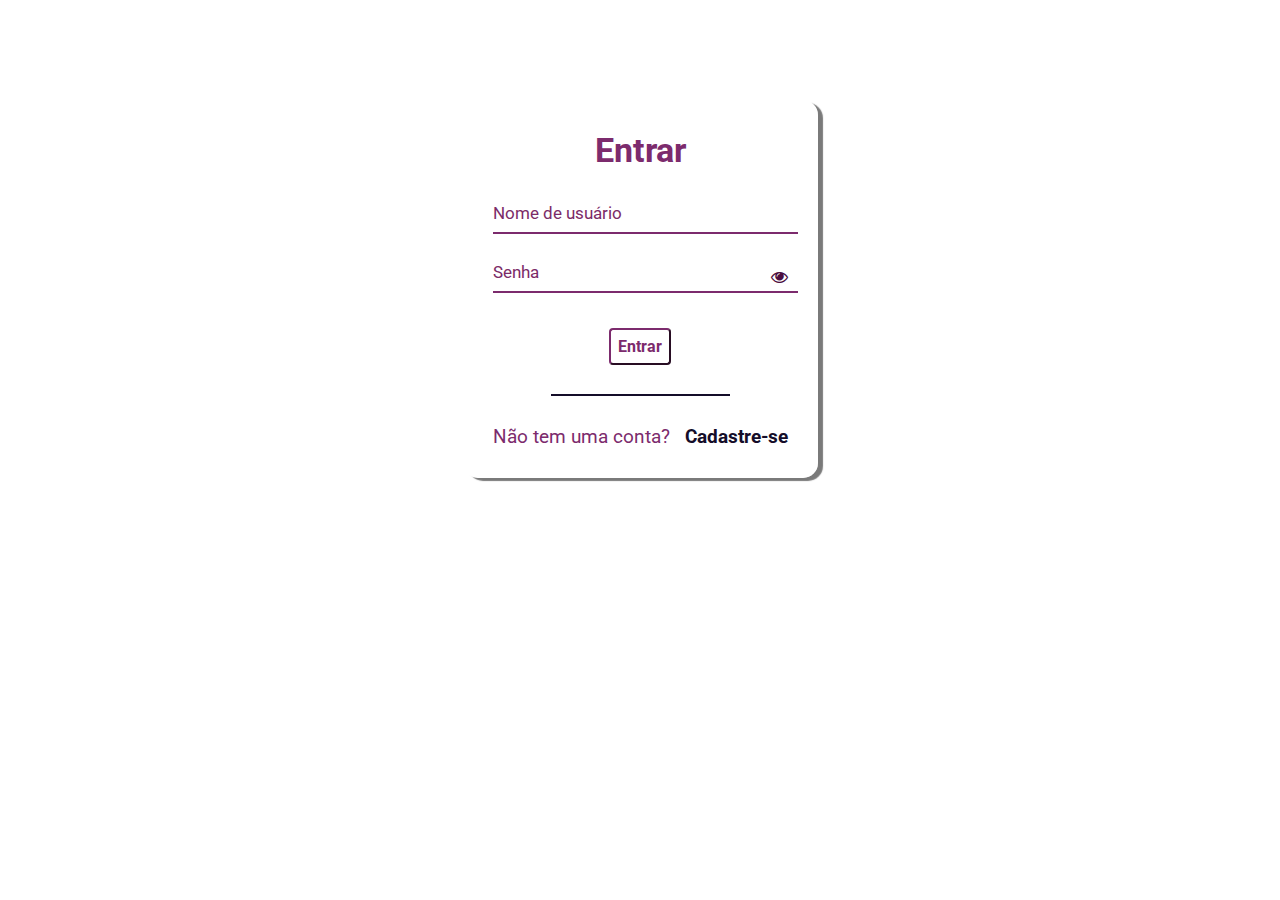
<file: index.html>
<!DOCTYPE html>
<html lang="pt-br">
<head>
    <meta charset="UTF-8">
    <meta name="viewport" content="width=device-width, initial-scale=1.0">
    <link rel="stylesheet" href="assets/css/index.css">
    
   

    <link rel="preconnect" href="https://fonts.googleapis.com">
    <link rel="preconnect" href="https://fonts.gstatic.com" crossorigin>
    <link href="https://fonts.googleapis.com/css2?family=Roboto:wght@100;300;400;500;700;900&display=swap" rel="stylesheet">

    <link rel="stylesheet" href="https://stackpath.bootstrapcdn.com/font-awesome/4.7.0/css/font-awesome.min.css">  

    <title>Tela de Login</title>
</head>
<body>
    <div class="container">
        <div class="card">
            <h1>Entrar</h1>
            <div id="msgError"></div>

            <div class="label-float">
                <input type="text" id="usuario" placeholder="" required>
                <label id="labelUser" for="usuario">Nome de usuário</label>
               
            </div>

            <div class="label-float">
                <input type="password" id="senha" placeholder="" required>
                <label id="labelSenha" for="senha">Senha</label>
                <i class="fa fa-eye" aria-hidden="true"></i>
            </div>

            <div class="justify-center">
                <button onclick="entrar()">Entrar</button>
            </div>

            <div class="justify-center">
                <hr>
            </div>

            <p>Não tem uma conta?
                <a href="assets/html/cadastro.html">Cadastre-se</a>
            </p>
        </div>
    </div>
    <script src="assets/js/login.js"></script>

</body>
</html>
</file>
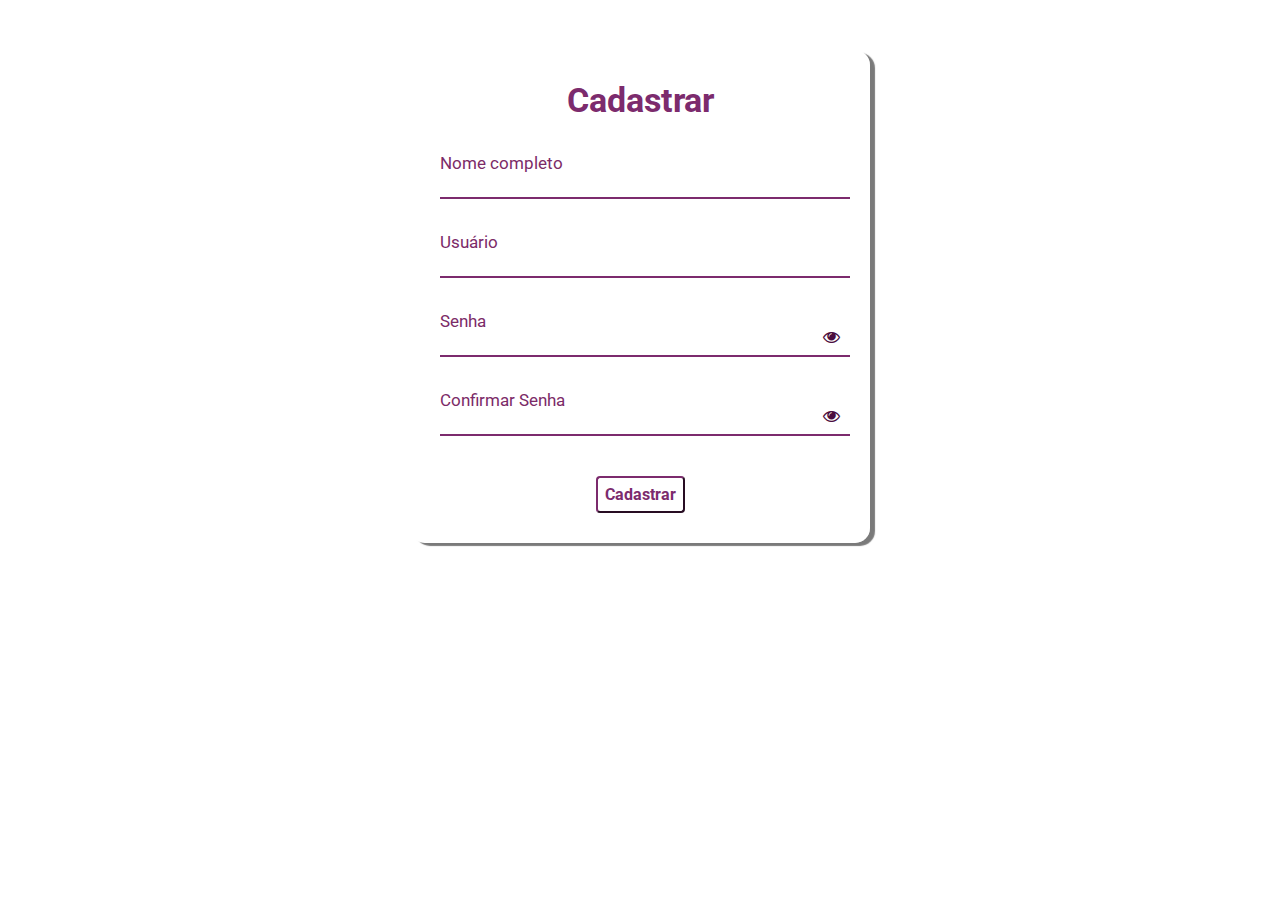
<file: assets/html/cadastro.html>
<!DOCTYPE html>
<html lang="pt-br">
<head>
    <meta charset="UTF-8">
    <meta name="viewport" content="width=device-width, initial-scale=1.0">
    <link rel="stylesheet" href="/assets/css/cadastro.css">

    <link rel="preconnect" href="https://fonts.googleapis.com">
    <link rel="preconnect" href="https://fonts.gstatic.com" crossorigin>
    <link href="https://fonts.googleapis.com/css2?family=Roboto:wght@100;300;400;500;700;900&display=swap" rel="stylesheet">

    <link rel="stylesheet" href="https://stackpath.bootstrapcdn.com/font-awesome/4.7.0/css/font-awesome.min.css">  
    <title>Cadastre-se  </title>
</head>
<body>
    
    <div class="container">
        <div class="card">
            <h1>Cadastrar</h1>
                
            <div id="msgError"></div>
            <div id="msgSuccess"></div>

            <div class="label-float">
                <input type="text" id="nome" placeholder="" required>
                <label id="labelNome" for="nome">Nome completo</label>
            </div>

            <div class="label-float">
                <input type="text" id="usuario" placeholder="" required>
                <label id="labelUsuario" for="usuario">Usuário</label>
            </div>

            <div class="label-float">
                <input type="password" id="senha" placeholder="" required>
                <label id="labelSenha" for="senha">Senha</label>
                <i  id="verSenha" class="fa fa-eye" aria-hidden="true"></i>
            </div>

            <div class="label-float">
                <input type="password" id="confirmSenha" placeholder="" required>
                <label id="labelConfirmSenha" for="confirmSenha">Confirmar Senha</label>
                <i id="verConfirmSenha" class="fa fa-eye" aria-hidden="true"></i>
                
            </div>

            <div class="justify-center">
                <button onclick="cadastrar()">Cadastrar</button>
            </div>

            

        </div>
    </div>
    <script src="/assets/js/cadastro.js"></script>

</body>
</html>
</file>
<file: assets/css/index.css>
* {
    margin: 0;
    padding: 0;
    font-family: 'Roboto', sans-serif;
}
:root{
    font-size: 62.5%;
}
body {
    background-image: url('https://images.unsplash.com/photo-1609216970378-ce61cd74a187?q=80&w=1470&auto=format&fit=crop&ixlib=rb-4.0.3&ixid=M3wxMjA3fDB8MHxwaG90by1wYWdlfHx8fGVufDB8fHx8fA%3D%3D');
    background-repeat: no-repeat;
    background-size: cover;
    background-attachment: fixed;
    font-size: 1.7rem;
}

.container {
    display: flex;
    justify-content: center;
    width: 100%;
    margin-top: 10rem;
}

.card {
    background-color: #ffffff80;
    padding: 3rem;
    border-radius: 1.5rem;
    box-shadow: 0.5rem 0.3rem 0.1rem 0  #00000085;
}

.card h1 {
    text-align: center;
    margin-bottom: 2rem;
    color: #7C2B6D;
    
}

.label-float input {
    width: 100%;
    padding: 0.5rem 0.5rem;
    display: inline-block;
    border: 0;
    border-bottom: 0.2rem solid #7C2B6D;
    background-color: transparent;
    outline: none;
    min-width: 18rem;
    font-size: 1.6rem;
    transition: all .3s ease-out;
    border-radius: 0;
}

.label-float {
    position: relative;
    padding-top: 1.3rem;
    margin-top: 5%;
    margin-bottom: 5%;
}
.fa-eye {
    position: absolute;
    top: 1.9rem;
    right: 0rem;
    cursor: pointer;
    color: #4b0d40;
}

.label-float input:focus {
    border-bottom: 0.2rem solid black;
}

.label-float label {
    color: #7C2B68;
    pointer-events: none;
    position: absolute;
    top: 0;
    left: 0;
    margin-top: 1.3rem;
    transition: all .3s  ease-out;

}
.label-float input:focus + label,
.label-float input:valid + label{
    font-size: 1.3rem;
    margin-top: 0;
    color: #7C2B61;
}

button {
    background-color: transparent;
    border-color:  #7C2B6D;
    color: #7C2B6D;
    padding: 0.7rem;
    font-weight: bold;
    font-size: 12pt;
    margin-top: 2rem;
    border-radius: 0.4rem;
    cursor: pointer;
    outline: none;
    transition: all .5s ease-out;
}

button:hover {
    background-color: #7C2B6D;
    color: #f9f1f1;

}

.justify-center {
    display: flex;
    justify-content: center;
}

hr {
    margin-top: 10%;
    margin-bottom: 10%;
    width: 60%;
    border: 1px solid #140D29;
}

p {
    color:#7C2B6D  ;
    font-size: 14pt;
    text-align: center;
}

a {
    color: #140D29;
    font-weight: bold;
    text-decoration: none;
    transition: all .3s ease-out;
    display: inline-block;
    padding-left: 1rem;
}

a:hover {
    color: #7C2B6D;
    transform: scale(1.1);
}

#msgError {
    text-align: center;
    color: #ff000090;
    background-color: #ffbbbb90;
    padding: 1rem;
    border: .4rem;
    display: none;
}
</file>
<file: assets/css/cadastro.css>
* {
    margin: 0;
    padding: 0;
    font-family: 'Roboto', sans-serif;
}
:root{
    font-size: 62.5%;
}
body {
    background-image: url('https://images.unsplash.com/photo-1609216970378-ce61cd74a187?q=80&w=1470&auto=format&fit=crop&ixlib=rb-4.0.3&ixid=M3wxMjA3fDB8MHxwaG90by1wYWdlfHx8fGVufDB8fHx8fA%3D%3D');
    background-repeat: no-repeat;
    background-size: cover;
    background-attachment: fixed;
    font-size: 1.7rem;
}

.container {
    display: flex;
    justify-content: center;
    width: 100%;
    margin-top: 10rem;
}

.card {
    width: 40rem;
    background-color: #ffffff80;
    margin-top: -5rem;
    padding: 3rem;
    border-radius: 1.5rem;
    box-shadow: 0.5rem 0.3rem 0.1rem 0  #00000085;
}

.card h1 {
    text-align: center;
    margin-bottom: 2rem;
    color: #7C2B6D;
    
}

.label-float input {
    width: 100%;
    padding: 0.5rem 0.5rem;
    padding-top: 2rem;
    display: inline-block;
    border: 0;
    border-bottom: 0.2rem solid #7C2B6D;
    background-color: transparent;
    outline: none;
    min-width: 18rem;
    font-size: 1.6rem;
    transition: all .3s ease-out;
    border-radius: 0;
}

.label-float {
    position: relative;
    padding-top: 1.3rem;
    margin-top: 5%;
    margin-bottom: 5%;
}

.label-float input:focus {
    border-bottom: 0.2rem solid black;
}

.label-float label {
    color: #7C2B68;
    pointer-events: none;
    position: absolute;
    top: 0;
    left: 0;
    margin-top: 1.3rem;
    transition: all .3s  ease-out;

}
.label-float input:focus + label,
.label-float input:valid + label
{
    font-size: 1.3rem;
    margin-top: 0;
    color: #7C2B61;
}

button {
    background-color: transparent;
    border-color:  #7C2B6D;
    color: #7C2B6D;
    padding: 0.7rem;
    font-weight: bold;
    font-size: 12pt;
    margin-top: 2rem;
    border-radius: 0.4rem;
    cursor: pointer;
    outline: none;
    transition: all .5s ease-out;
}

button:hover {
    background-color: #7C2B6D;
    color: #f9f1f1;

}

.justify-center {
    display: flex;
    justify-content: center;
}

.fa-eye {
    position: absolute;
    top: 3rem;
    right: 0;
    cursor: pointer;
    color: #4b0d40;
}

#msgError {
    text-align: center;
    color: #ff000090;
    background-color: #ffbbbb90;
    padding: 1rem;
    border: .4rem;
    display: none;
}

#msgSuccess {
    text-align: center;
    color: green;
    background-color: rgba(172, 255, 47, 0.402);
    padding: 1rem;
    border: .4rem;
    display: none;
}
</file>
